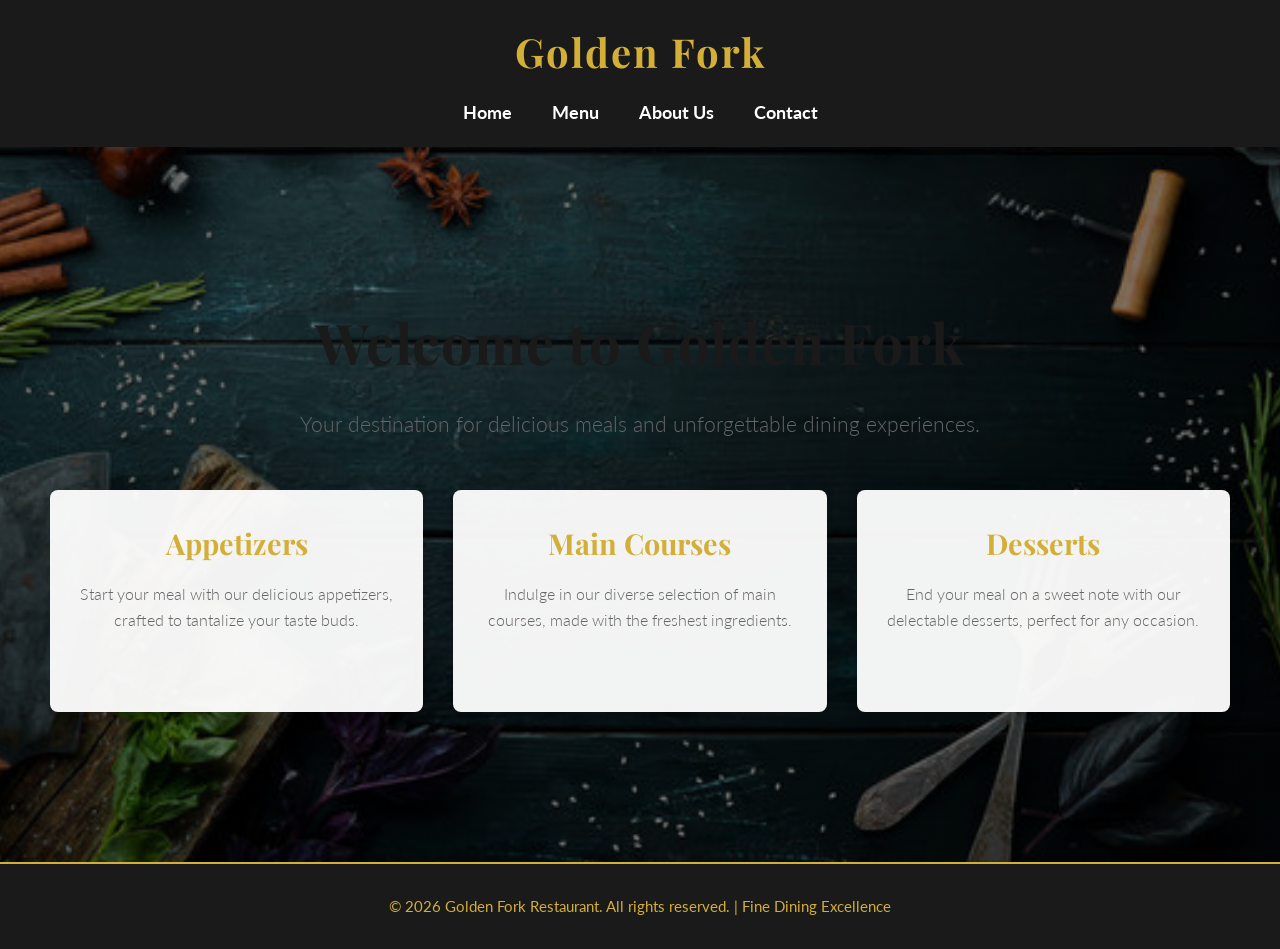
<file: index.html>
<!DOCTYPE html>
<html lang="en">
<head>
    <meta charset="UTF-8">
    <meta name="viewport" content="width=device-width, initial-scale=1.0">
    <title>Golden Fork - Fine Dining Experience</title>
    <link rel="stylesheet" href="style.css">
    <link href="https://fonts.googleapis.com/css2?family=Playfair+Display:wght@700&family=Lato:wght@400;700&display=swap" rel="stylesheet">
</head>
<body>
    <header>
        <h1>Golden Fork</h1>
        <nav>
            <ul>
                <li><a href="index.html">Home</a></li>
                <li><a href="menu.html">Menu</a></li>
                <li><a href="aboutus.html">About Us</a></li>
                <li><a href="contact.html">Contact</a></li>
            </ul>
        </nav>
    </header>

    <section id="home" class="hero">
        <h2>Welcome to Golden Fork</h2>
        <p>Your destination for delicious meals and unforgettable dining experiences.</p>
        <div class="menu items">
            <a href="menu.html" class="item">
                <h3>Appetizers</h3>
                <p>Start your meal with our delicious appetizers, crafted to tantalize your taste buds.</p>
            </a>
            <a href="menu.html" class="item">
                <h3>Main Courses</h3>
                <p>Indulge in our diverse selection of main courses, made with the freshest ingredients.</p>
            </a>
            <a href="menu.html" class="item">
                <h3>Desserts</h3>
                <p>End your meal on a sweet note with our delectable desserts, perfect for any occasion.</p>
            </a>

        </div>
    </section>
    
    <footer>
        <p>&copy; 2026 Golden Fork Restaurant. All rights reserved. | Fine Dining Excellence</p>
    </footer>
</body>
</html>
</file>
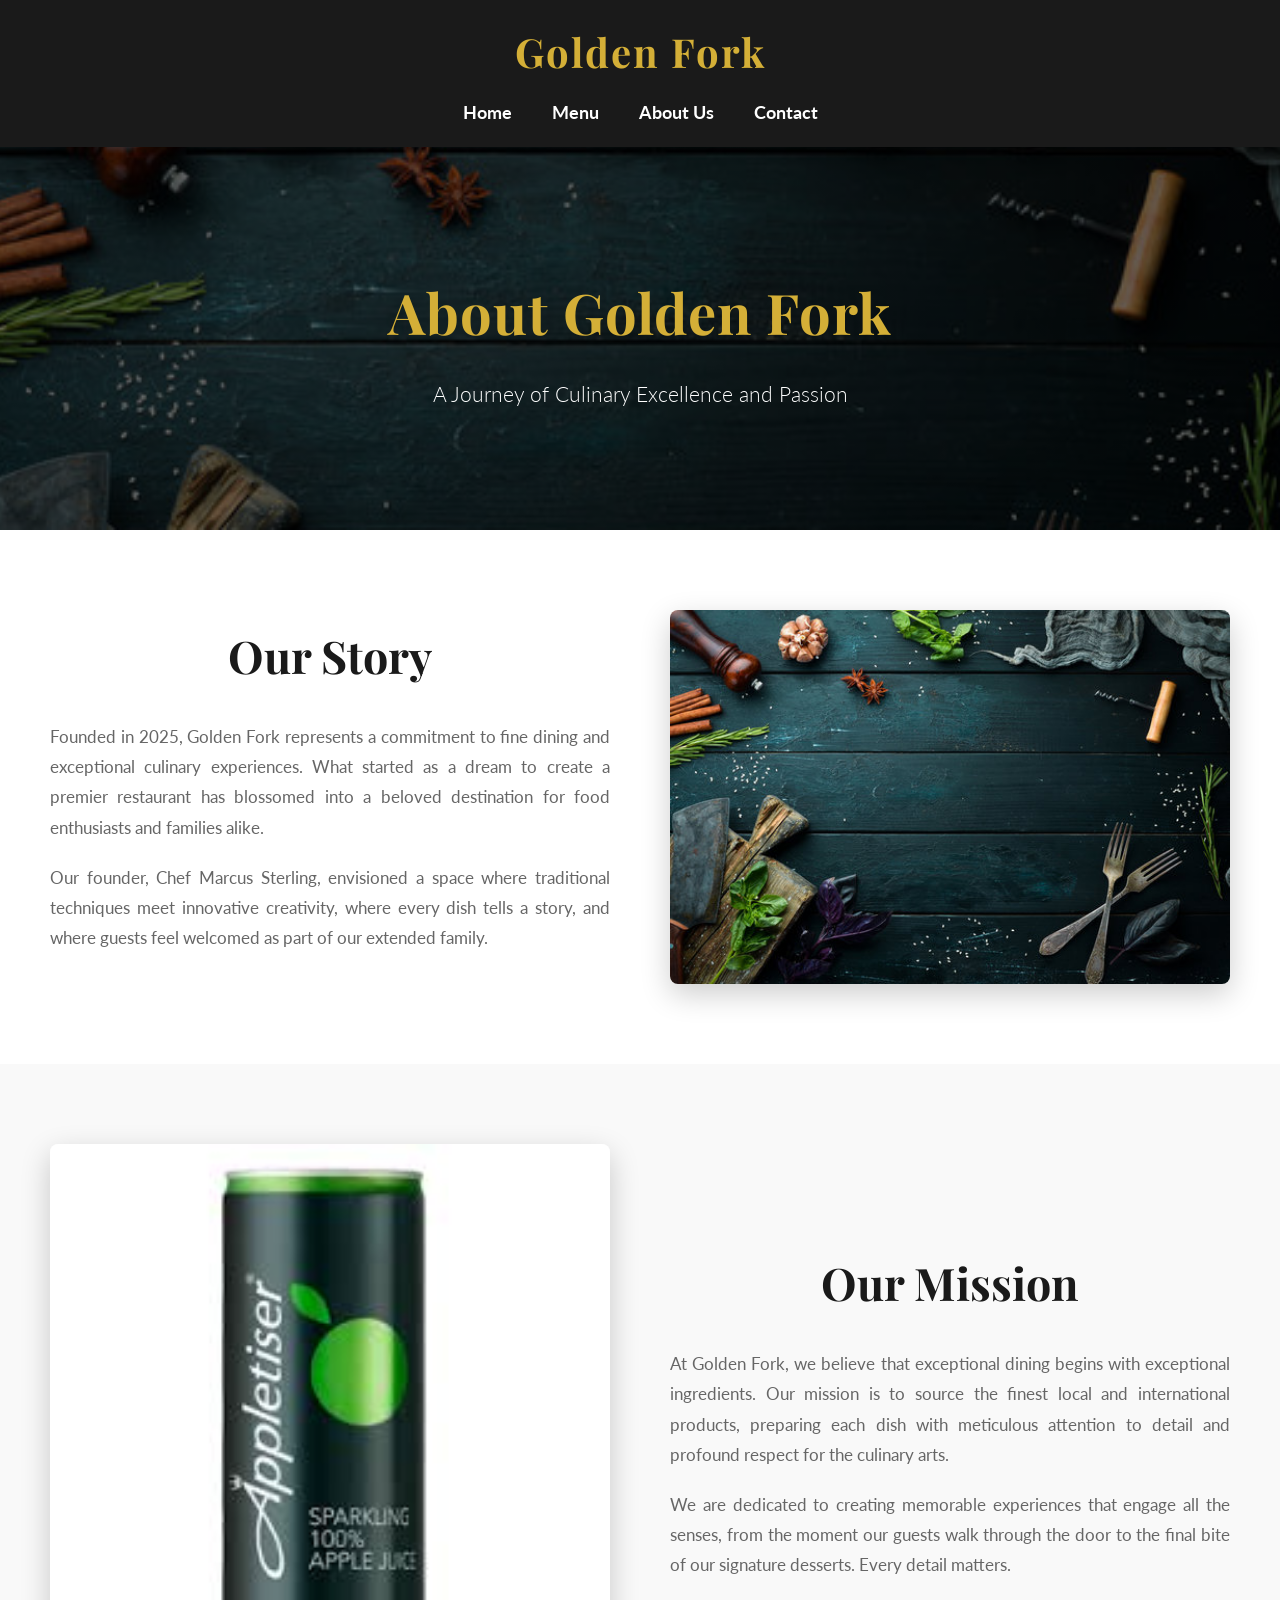
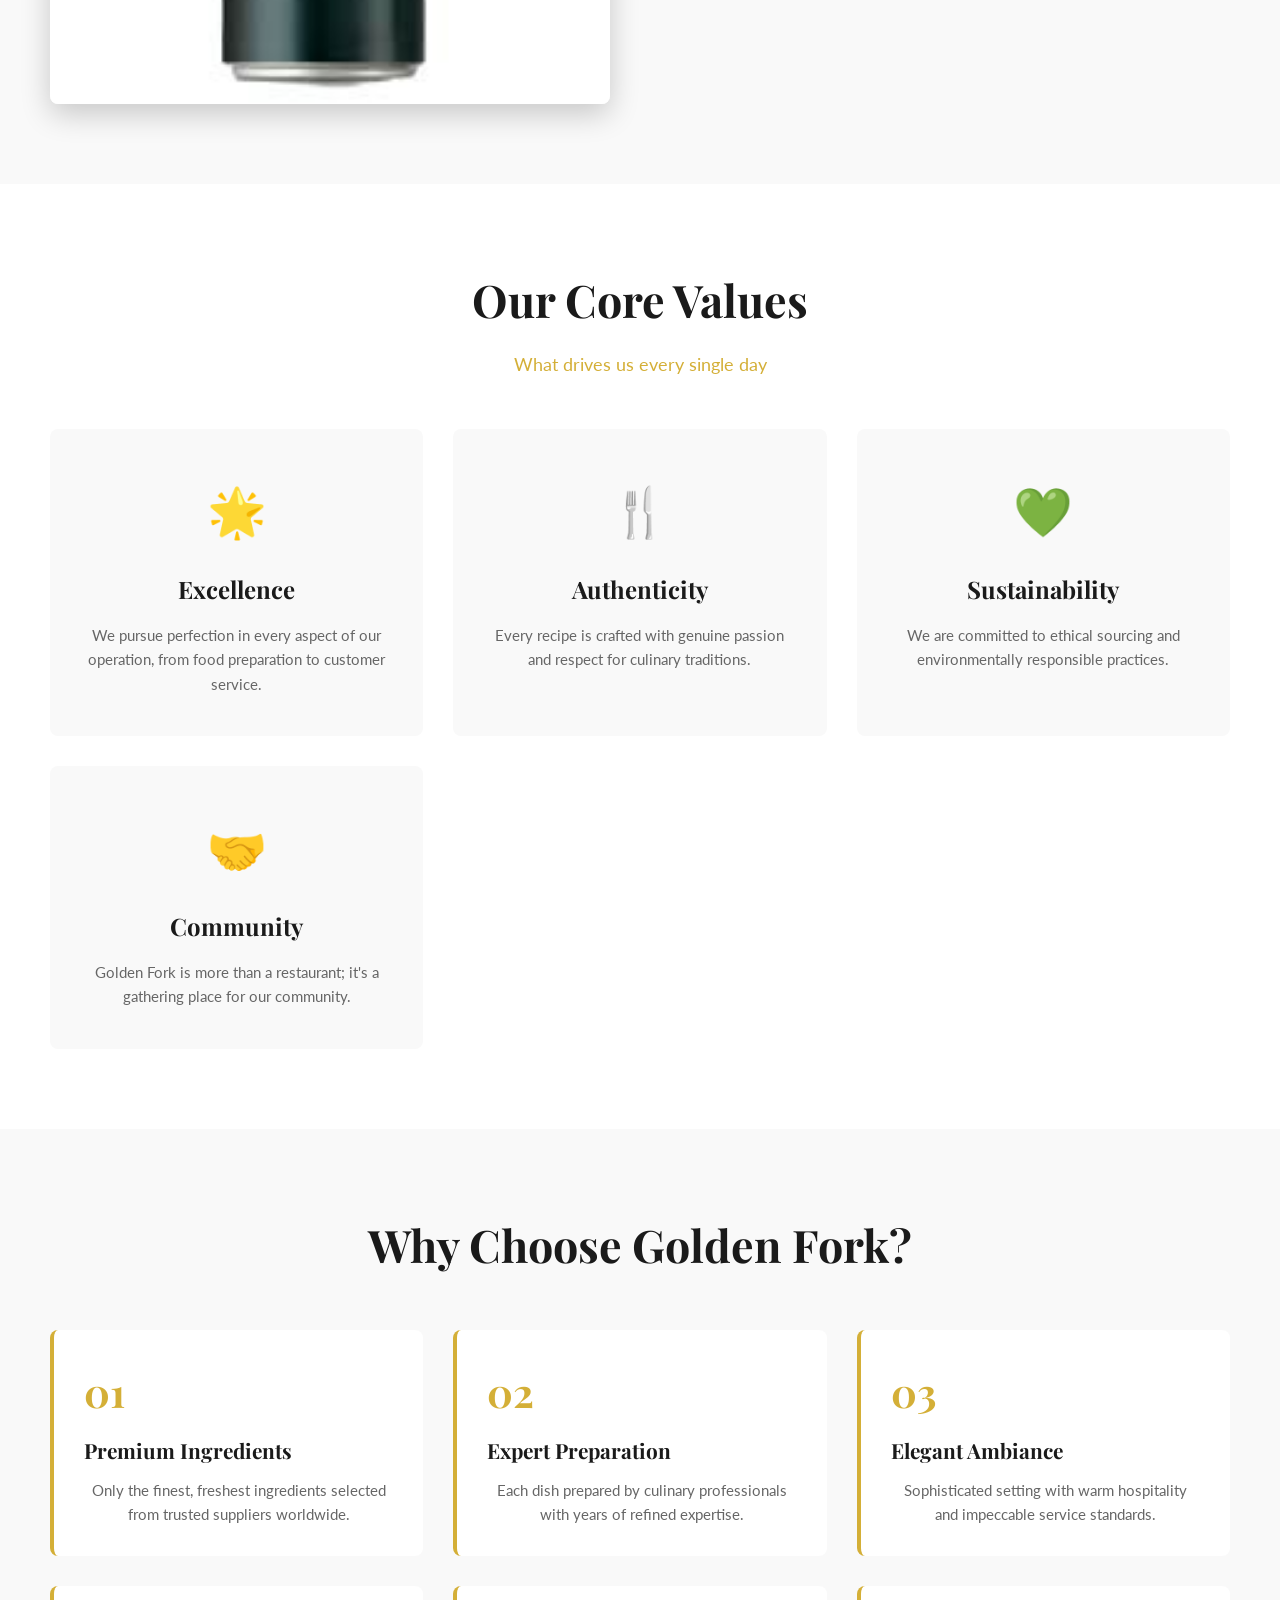
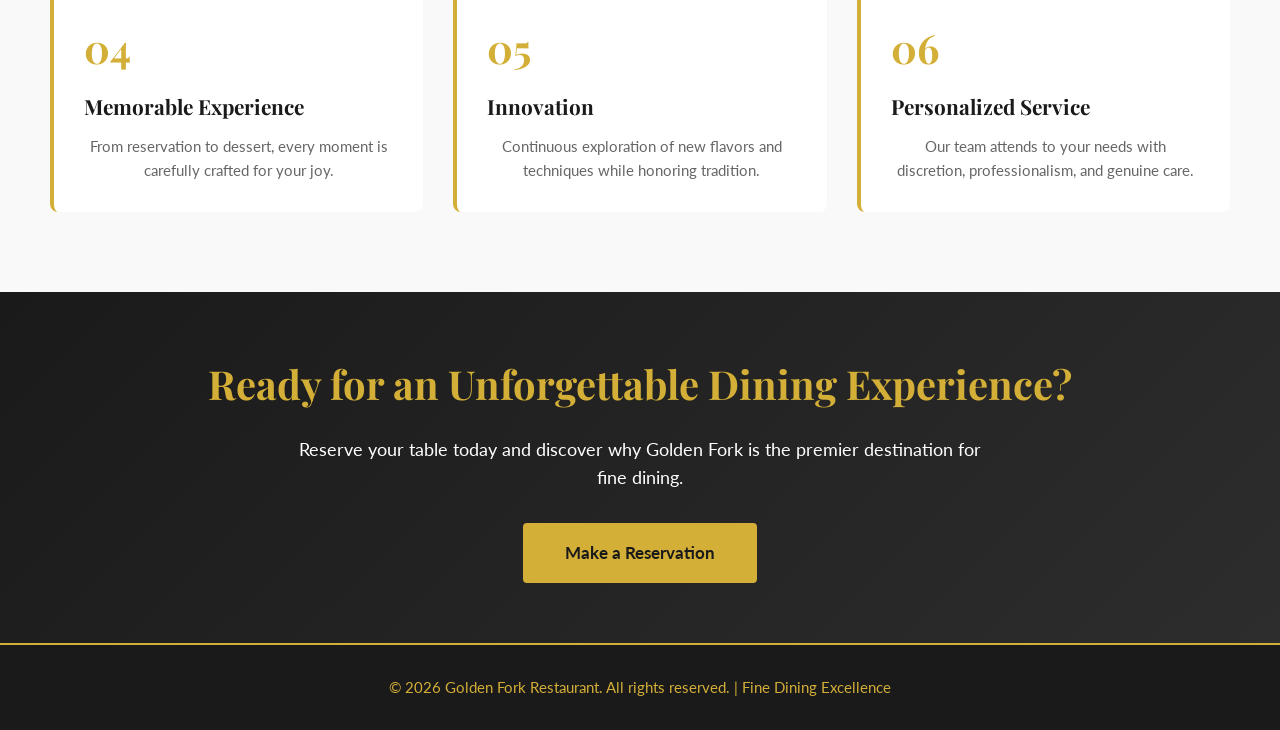
<file: aboutus.html>
<!DOCTYPE html>
<html lang="en">
<head>
    <meta charset="UTF-8">
    <meta name="viewport" content="width=device-width, initial-scale=1.0">
    <title>About Us - Golden Fork</title>
    <link rel="stylesheet" href="style.css">
    <link href="https://fonts.googleapis.com/css2?family=Playfair+Display:wght@700&family=Lato:wght@400;700&display=swap" rel="stylesheet">
</head>
<body>
    <header>
        <h1>Golden Fork</h1>
        <nav>
            <ul>
                <li><a href="index.html">Home</a></li>
                <li><a href="menu.html">Menu</a></li>
                <li><a href="aboutus.html">About Us</a></li>
                <li><a href="contact.html">Contact</a></li>
            </ul>
        </nav>
    </header>

    <!-- Hero Section -->
    <section id="about-hero">
        <h2>About Golden Fork</h2>
        <p>A Journey of Culinary Excellence and Passion</p>
    </section>

    <!-- Our Story Section -->
    <section class="about-content">
        <div class="about-container">
            <div class="about-text">
                <h2>Our Story</h2>
                <p>Founded in 2025, Golden Fork represents a commitment to fine dining and exceptional culinary experiences. What started as a dream to create a premier restaurant has blossomed into a beloved destination for food enthusiasts and families alike.</p>
                <p>Our founder, Chef Marcus Sterling, envisioned a space where traditional techniques meet innovative creativity, where every dish tells a story, and where guests feel welcomed as part of our extended family.</p>
            </div>
            <div class="about-image">
                <img src="images/background image.jpg" alt="Golden Fork Restaurant">
            </div>
        </div>
    </section>

    <!-- Our Mission Section -->
    <section class="about-content alt">
        <div class="about-container reverse">
            <div class="about-image">
                <img src="images/apple.jpg" alt="Fresh Ingredients">
            </div>
            <div class="about-text">
                <h2>Our Mission</h2>
                <p>At Golden Fork, we believe that exceptional dining begins with exceptional ingredients. Our mission is to source the finest local and international products, preparing each dish with meticulous attention to detail and profound respect for the culinary arts.</p>
                <p>We are dedicated to creating memorable experiences that engage all the senses, from the moment our guests walk through the door to the final bite of our signature desserts. Every detail matters.</p>
            </div>
        </div>
    </section>

    <!-- Core Values Section -->
    <section class="about-values">
        <h2>Our Core Values</h2>
        <p class="section-intro">What drives us every single day</p>
        <div class="values-grid">
            <div class="value-card">
                <div class="value-icon">🌟</div>
                <h3>Excellence</h3>
                <p>We pursue perfection in every aspect of our operation, from food preparation to customer service.</p>
            </div>
            <div class="value-card">
                <div class="value-icon">🍴</div>
                <h3>Authenticity</h3>
                <p>Every recipe is crafted with genuine passion and respect for culinary traditions.</p>
            </div>
            <div class="value-card">
                <div class="value-icon">💚</div>
                <h3>Sustainability</h3>
                <p>We are committed to ethical sourcing and environmentally responsible practices.</p>
            </div>
            <div class="value-card">
                <div class="value-icon">🤝</div>
                <h3>Community</h3>
                <p>Golden Fork is more than a restaurant; it's a gathering place for our community.</p>
            </div>
        </div>
    </section>


    <!-- Why Choose Us Section -->
    <section class="about-content alt">
        <div class="why-container">
            <h2>Why Choose Golden Fork?</h2>
            <div class="why-grid">
                <div class="why-item">
                    <span class="why-number">01</span>
                    <h4>Premium Ingredients</h4>
                    <p>Only the finest, freshest ingredients selected from trusted suppliers worldwide.</p>
                </div>
                <div class="why-item">
                    <span class="why-number">02</span>
                    <h4>Expert Preparation</h4>
                    <p>Each dish prepared by culinary professionals with years of refined expertise.</p>
                </div>
                <div class="why-item">
                    <span class="why-number">03</span>
                    <h4>Elegant Ambiance</h4>
                    <p>Sophisticated setting with warm hospitality and impeccable service standards.</p>
                </div>
                <div class="why-item">
                    <span class="why-number">04</span>
                    <h4>Memorable Experience</h4>
                    <p>From reservation to dessert, every moment is carefully crafted for your joy.</p>
                </div>
                <div class="why-item">
                    <span class="why-number">05</span>
                    <h4>Innovation</h4>
                    <p>Continuous exploration of new flavors and techniques while honoring tradition.</p>
                </div>
                <div class="why-item">
                    <span class="why-number">06</span>
                    <h4>Personalized Service</h4>
                    <p>Our team attends to your needs with discretion, professionalism, and genuine care.</p>
                </div>
            </div>
        </div>
    </section>

    <!-- Call to Action -->
    <section class="cta-section">
        <h2>Ready for an Unforgettable Dining Experience?</h2>
        <p>Reserve your table today and discover why Golden Fork is the premier destination for fine dining.</p>
        <a href="contact.html" class="cta-button">Make a Reservation</a>
    </section>

    <footer>
        <p>&copy; 2026 Golden Fork Restaurant. All rights reserved. | Fine Dining Excellence</p>
    </footer>
</body>
</html>
</file>
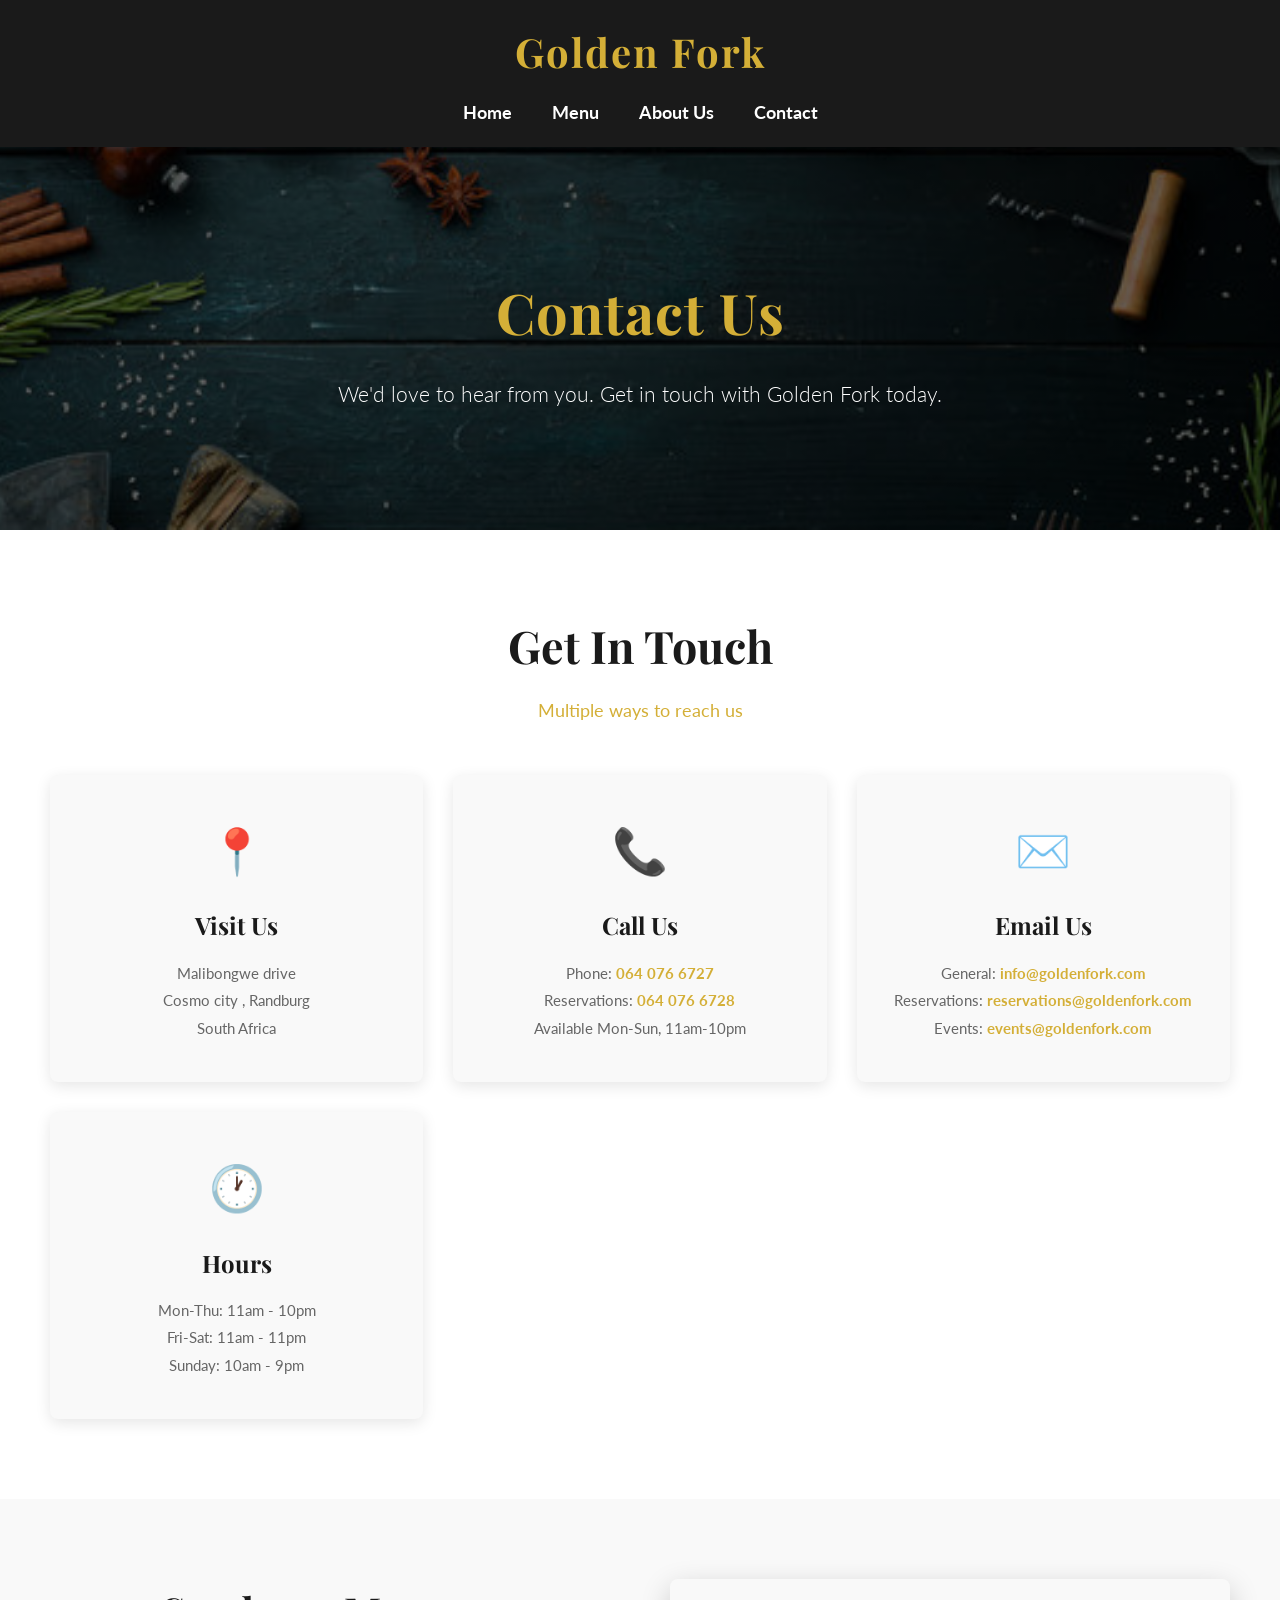
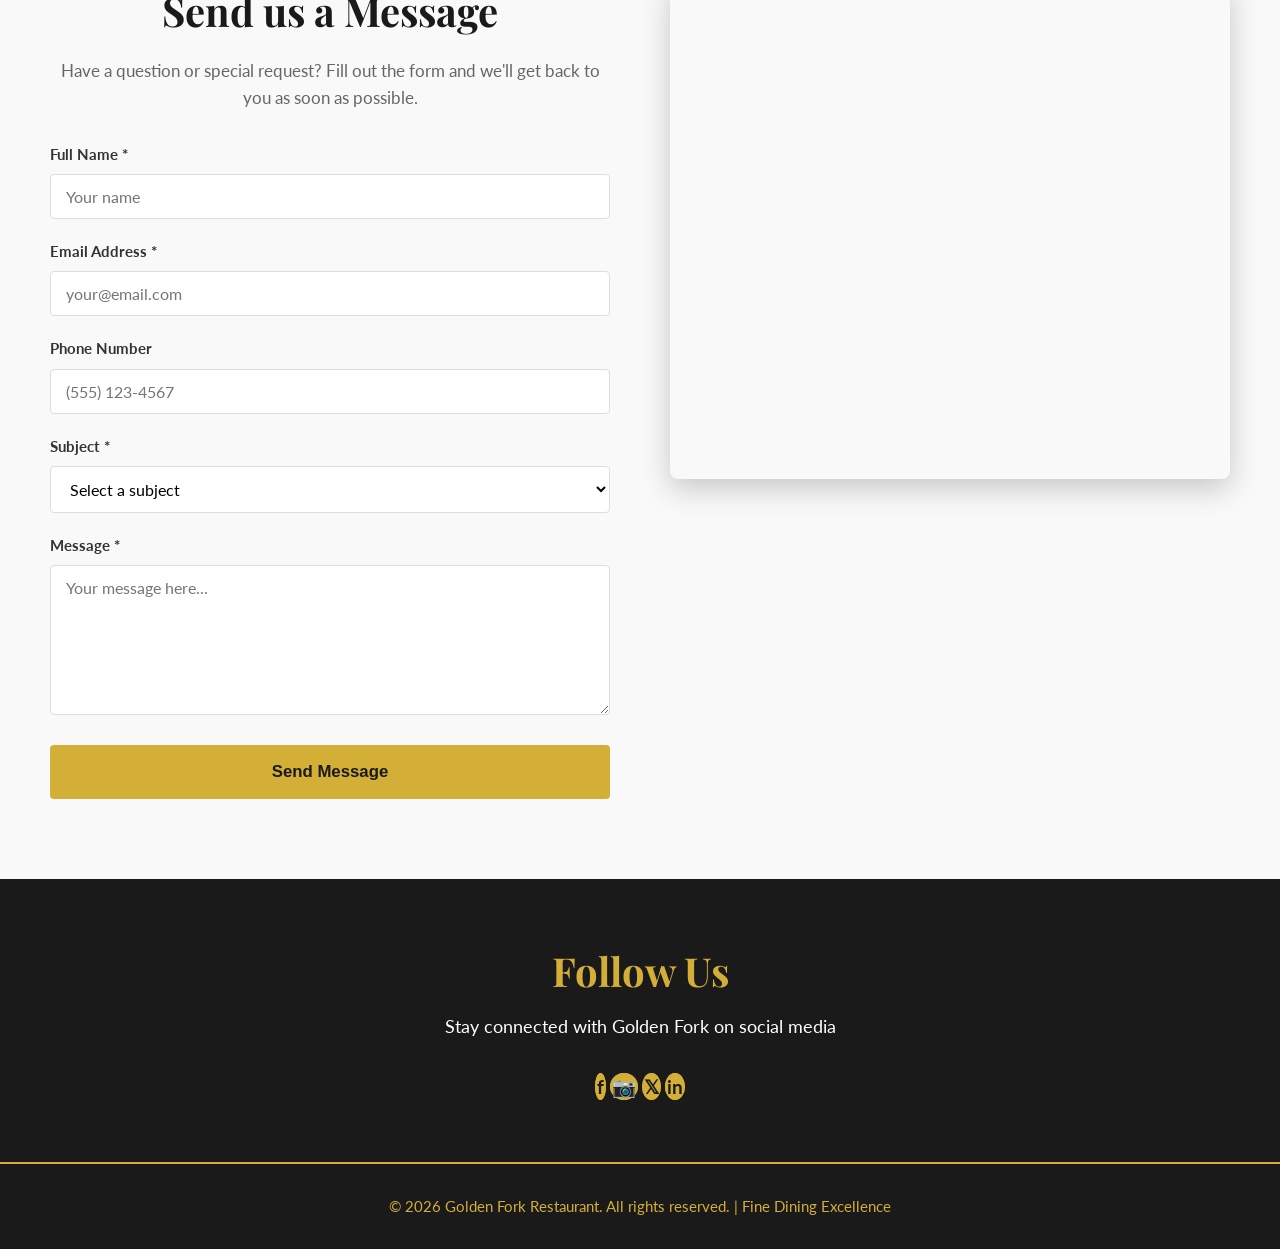
<file: contact.html>
<!DOCTYPE html>
<html lang="en">
<head>
    <meta charset="UTF-8">
    <meta name="viewport" content="width=device-width, initial-scale=1.0">
    <title>Contact - Golden Fork</title>
    <link rel="stylesheet" href="style.css">
    <link href="https://fonts.googleapis.com/css2?family=Playfair+Display:wght@700&family=Lato:wght@400;700&display=swap" rel="stylesheet">
</head>
<body>
    <header>
        <h1>Golden Fork</h1>
        <nav>
            <ul>
                <li><a href="index.html">Home</a></li>
                <li><a href="menu.html">Menu</a></li>
                <li><a href="aboutus.html">About Us</a></li>
                <li><a href="contact.html">Contact</a></li>
            </ul>
        </nav>
    </header>

    <!-- Hero Section -->
    <section id="contact-hero">
        <h2>Contact Us</h2>
        <p>We'd love to hear from you. Get in touch with Golden Fork today.</p>
    </section>

    <!-- Contact Information Grid -->
    <section class="contact-info-section">
        <h2>Get In Touch</h2>
        <p class="section-intro">Multiple ways to reach us</p>
        <div class="contact-info-grid">
            <div class="contact-card">
                <div class="contact-icon">📍</div>
                <h3>Visit Us</h3>
                <p>Malibongwe drive<br>Cosmo city , Randburg<br>South Africa</p>
            </div>
            <div class="contact-card">
                <div class="contact-icon">📞</div>
                <h3>Call Us</h3>
                <p>Phone: <strong>064 076 6727</strong><br>Reservations: <strong>064 076 6728</strong><br>Available Mon-Sun, 11am-10pm</p>
            </div>
            <div class="contact-card">
                <div class="contact-icon">✉️</div>
                <h3>Email Us</h3>
                <p>General: <strong>info@goldenfork.com</strong><br>Reservations: <strong>reservations@goldenfork.com</strong><br>Events: <strong>events@goldenfork.com</strong></p>
            </div>
            <div class="contact-card">
                <div class="contact-icon">🕐</div>
                <h3>Hours</h3>
                <p>Mon-Thu: 11am - 10pm<br>Fri-Sat: 11am - 11pm<br>Sunday: 10am - 9pm</p>
            </div>
        </div>
    </section>

    <!-- Contact Form Section -->
    <section class="contact-form-section">
        <div class="form-container">
            <div class="form-left">
                <h2>Send us a Message</h2>
                <p>Have a question or special request? Fill out the form and we'll get back to you as soon as possible.</p>
                <form id="contactForm" class="contact-form">
                    <div class="form-group">
                        <label for="name">Full Name *</label>
                        <input type="text" id="name" name="name" placeholder="Your name" required>
                    </div>
                    
                    <div class="form-group">
                        <label for="email">Email Address *</label>
                        <input type="email" id="email" name="email" placeholder="your@email.com" required>
                    </div>
                    
                    <div class="form-group">
                        <label for="phone">Phone Number</label>
                        <input type="tel" id="phone" name="phone" placeholder="(555) 123-4567">
                    </div>
                    
                    <div class="form-group">
                        <label for="subject">Subject *</label>
                        <select id="subject" name="subject" required>
                            <option value="">Select a subject</option>
                            <option value="reservation">Reservation Inquiry</option>
                            <option value="event">Event Catering</option>
                            <option value="feedback">Feedback</option>
                            <option value="general">General Question</option>
                            <option value="other">Other</option>
                        </select>
                    </div>
                    
                    <div class="form-group">
                        <label for="message">Message *</label>
                        <textarea id="message" name="message" rows="6" placeholder="Your message here..." required></textarea>
                    </div>
                    
                    <button type="submit" class="submit-btn">Send Message</button>
                </form>
            </div>
            
            <div class="form-right">
                <div class="map-container">
                    <iframe src="https://www.google.com/maps/embed?pb=!1m18!1m12!1m3!1d3588.5!2d27.9167!3d-25.9833!2m3!1f0!2f0!3f0!3m2!1i1024!2i768!4f13.1!3m3!1m2!1s0x1e956c6b8b8b8b8b%3A0x1e956c6b8b8b8b8b!2zMjXCsDU4JzU5LjkiUyAyN8KwNTUnMDAuMSJF!5e0!3m2!1sen!2sza!4v1234567890" width="100%" height="500" style="border:none; border-radius:8px;" allowfullscreen="" loading="lazy" referrerpolicy="no-referrer-when-downgrade"></iframe>
                </div>
            </div>
        </div>
    </section>

    <!-- Follow Us Section -->
    <section class="follow-section">
        <h2>Follow Us</h2>
        <p>Stay connected with Golden Fork on social media</p>
        <div class="social-links">
            <a href="#" class="social-btn" title="Facebook">f</a>
            <a href="#" class="social-btn" title="Instagram">📷</a>
            <a href="#" class="social-btn" title="Twitter">𝕏</a>
            <a href="#" class="social-btn" title="LinkedIn">in</a>
        </div>
    </section>

    <footer>
        <p>&copy; 2026 Golden Fork Restaurant. All rights reserved. | Fine Dining Excellence</p>
    </footer>
</body>
</html>
</file>
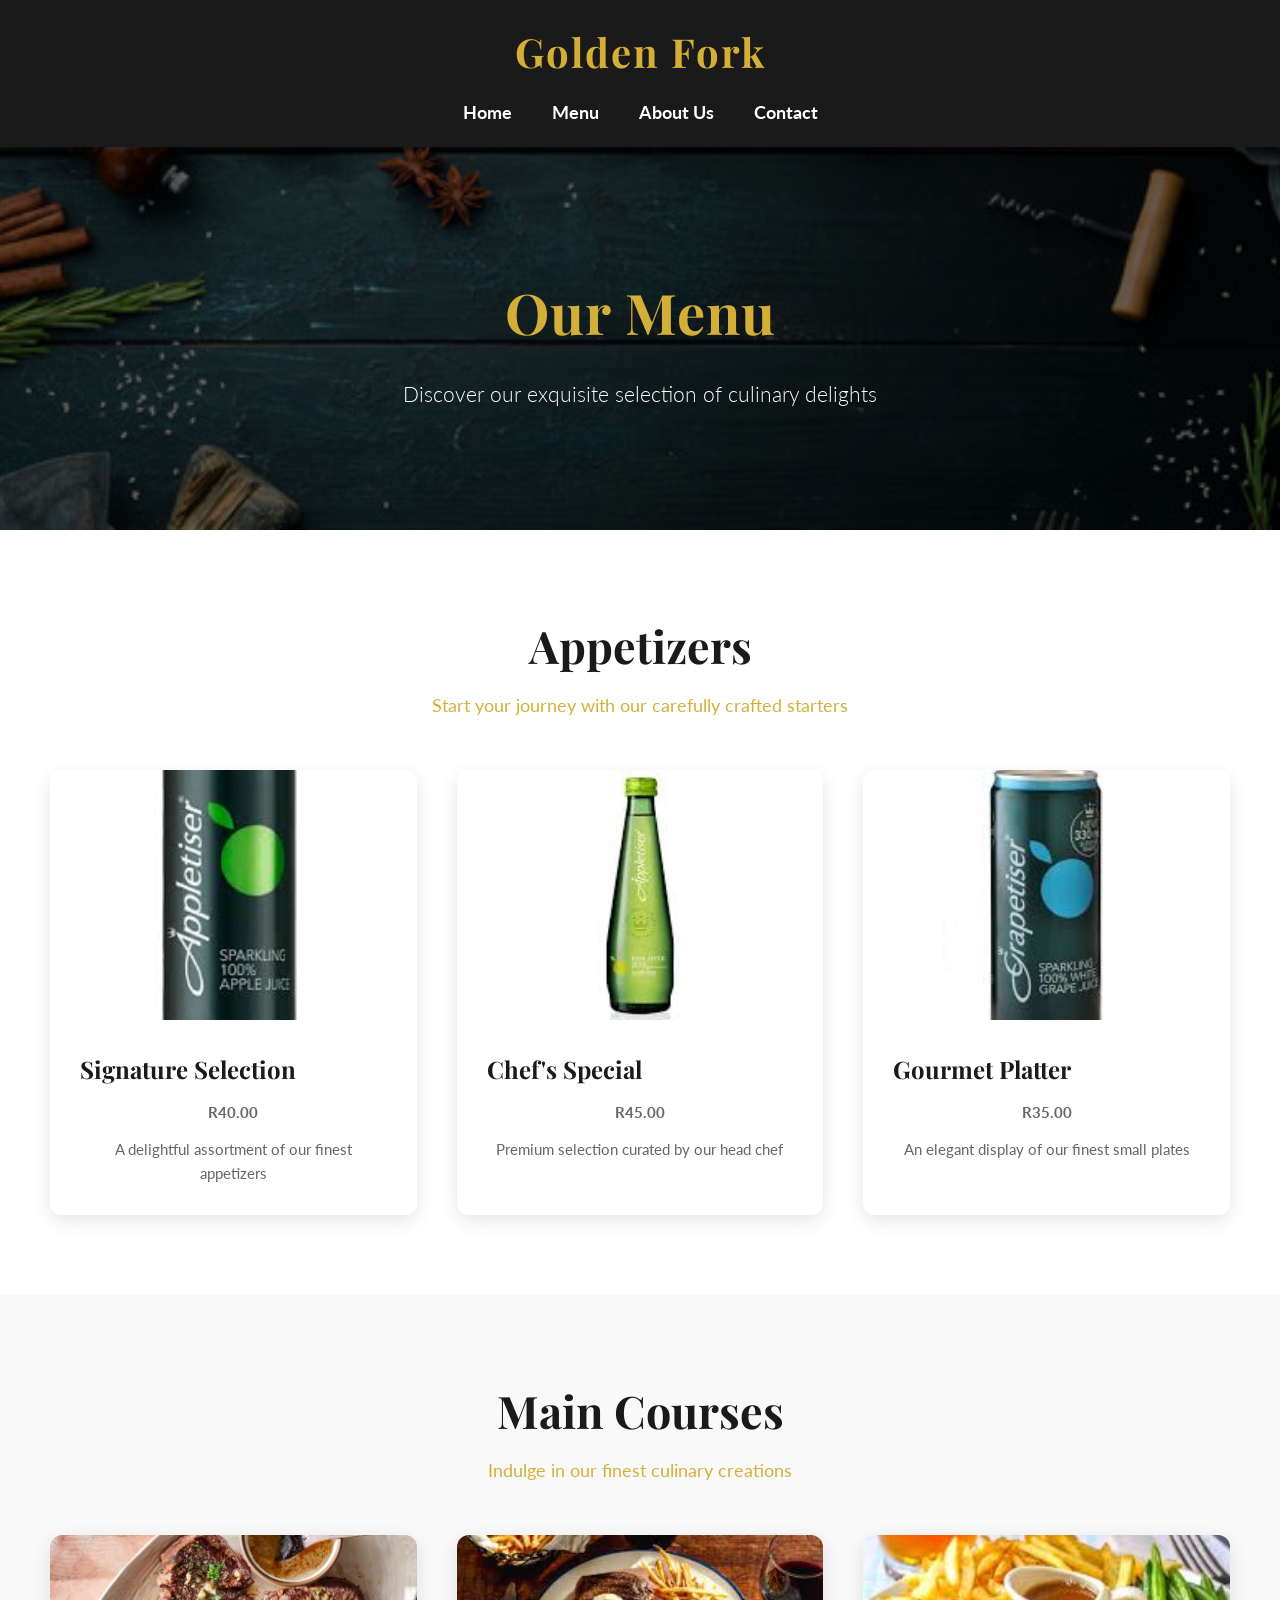
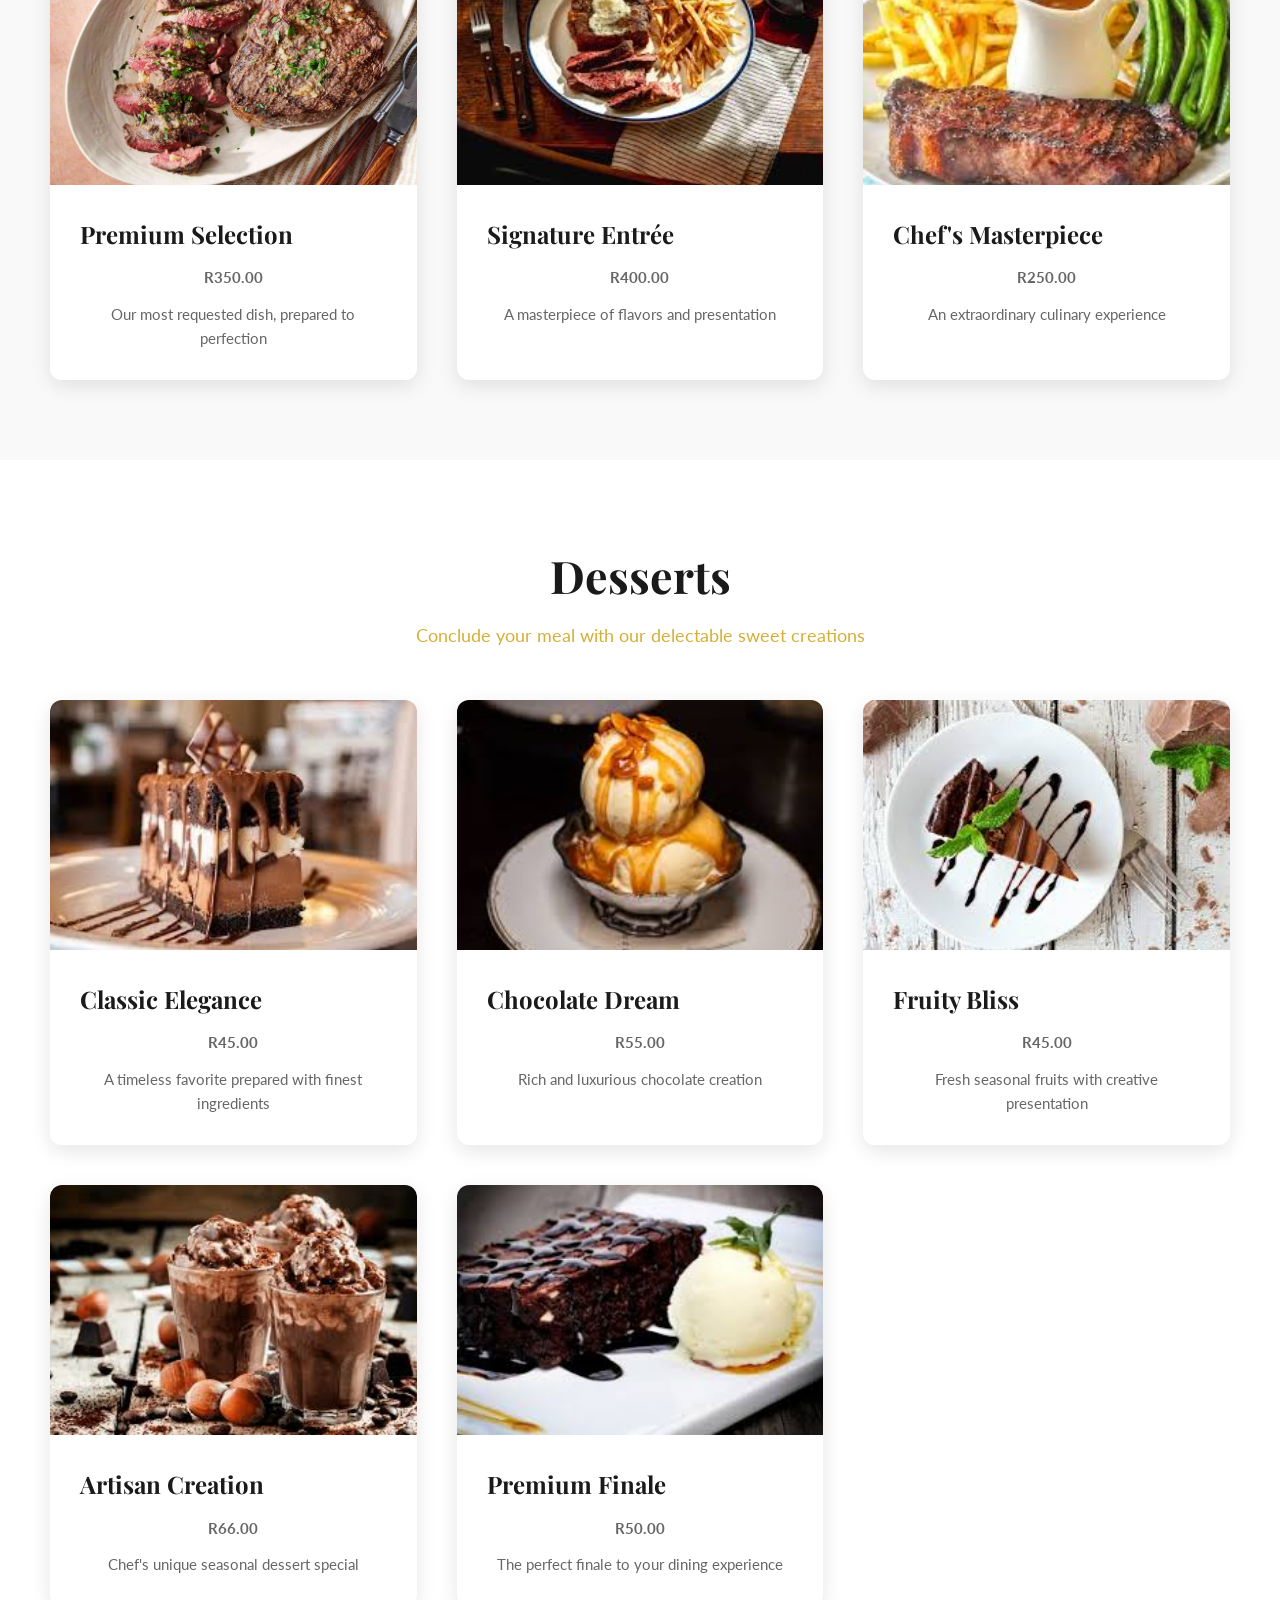
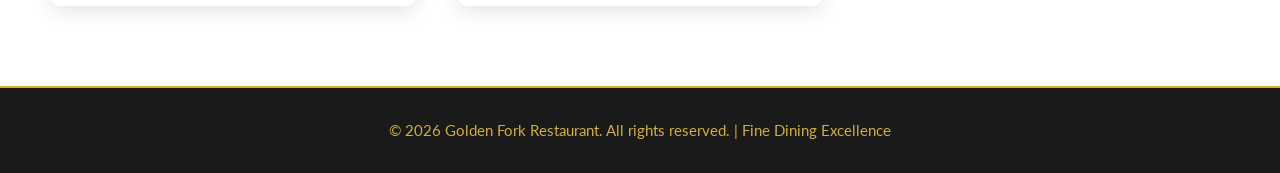
<file: menu.html>
<!DOCTYPE html>
<html lang="en">
<head>
    <meta charset="UTF-8">
    <meta name="viewport" content="width=device-width, initial-scale=1.0">
    <title>Menu - Golden Fork</title>
    <link rel="stylesheet" href="style.css">
    <link href="https://fonts.googleapis.com/css2?family=Playfair+Display:wght@700&family=Lato:wght@400;700&display=swap" rel="stylesheet">
</head>
<body>
    <header>
        <h1>Golden Fork</h1>
        <nav>
            <ul>
                <li><a href="index.html">Home</a></li>
                <li><a href="menu.html">Menu</a></li>
                <li><a href="aboutus.html">About Us</a></li>
                <li><a href="contact.html">Contact</a></li>
            </ul>
        </nav>
    </header>

    <section id="menu-hero">
        <h2>Our Menu</h2>
        <p>Discover our exquisite selection of culinary delights</p>
    </section>

    <!-- Appetizers Section -->
    <section id="appetizers" class="menu-section">
        <h2>Appetizers</h2>
        <p class="section-description">Start your journey with our carefully crafted starters</p>
        <div class="menu-gallery">
            <div class="menu-item-card">
                <div class="menu-item-image">
                    <img src="images/apple.jpg" alt="Appetizer 1">
                </div>
                <div class="menu-item-content">
                    <h3>Signature Selection</h3>
                    <p class="price">R40.00</p>
                    <p>A delightful assortment of our finest appetizers</p>
                </div>
            </div>
            <div class="menu-item-card">
                <div class="menu-item-image">
                    <img src="images/download.jpg" alt="Appetizer 2">
                </div>
                <div class="menu-item-content">
                    <h3>Chef's Special</h3>
                    <p class="price">R45.00</p>
                    <p>Premium selection curated by our head chef</p>
                </div>
            </div>
            <div class="menu-item-card">
                <div class="menu-item-image">
                    <img src="images/grape.jpg" alt="Appetizer 3">
                </div>
                <div class="menu-item-content">
                    <h3>Gourmet Platter</h3>
                    <p class="price">R35.00</p>
                    <p>An elegant display of our finest small plates</p>
                </div>
            </div>
        </div>
    </section>

    <!-- Main Courses Section -->
    <section id="main-courses" class="menu-section">
        <h2>Main Courses</h2>
        <p class="section-description">Indulge in our finest culinary creations</p>
        <div class="menu-gallery">
            <div class="menu-item-card">
                <div class="menu-item-image">
                    <img src="images/menu4.jpg" alt="Main Course 1">
                </div>
                <div class="menu-item-content">
                    <h3>Premium Selection</h3>
                    <p class="price">R350.00</p>
                    <p>Our most requested dish, prepared to perfection</p>
                </div>
            </div>
            <div class="menu-item-card">
                <div class="menu-item-image">
                    <img src="images/menu5.jpg" alt="Main Course 2">
                </div>
                <div class="menu-item-content">
                    <h3>Signature Entrée</h3>
                    <p class="price">R400.00</p>
                    <p>A masterpiece of flavors and presentation</p>
                </div>
            </div>
            <div class="menu-item-card">
                <div class="menu-item-image">
                    <img src="images/menu6.jpg" alt="Main Course 3">
                </div>
                <div class="menu-item-content">
                    <h3>Chef's Masterpiece</h3>
                    <p class="price">R250.00</p>
                    <p>An extraordinary culinary experience</p>
                </div>
            </div>
        </div>
    </section>

    <!-- Desserts Section -->
    <section id="desserts" class="menu-section">
        <h2>Desserts</h2>
        <p class="section-description">Conclude your meal with our delectable sweet creations</p>
        <div class="menu-gallery">
            <div class="menu-item-card">
                <div class="menu-item-image">
                    <img src="images/dessert1.jpg" alt="Dessert 1">
                </div>
                <div class="menu-item-content">
                    <h3>Classic Elegance</h3>
                    <p class="price">R45.00</p>
                    <p>A timeless favorite prepared with finest ingredients</p>
                </div>
            </div>
            <div class="menu-item-card">
                <div class="menu-item-image">
                    <img src="images/dessert2.jpg" alt="Dessert 2">
                </div>
                <div class="menu-item-content">
                    <h3>Chocolate Dream</h3>
                    <p class="price">R55.00</p>
                    <p>Rich and luxurious chocolate creation</p>
                </div>
            </div>
            <div class="menu-item-card">
                <div class="menu-item-image">
                    <img src="images/dessert3.jpg" alt="Dessert 3">
                </div>
                <div class="menu-item-content">
                    <h3>Fruity Bliss</h3>
                    <p class="price">R45.00</p>
                    <p>Fresh seasonal fruits with creative presentation</p>
                </div>
            </div>
            <div class="menu-item-card">
                <div class="menu-item-image">
                    <img src="images/dessert4.jpg" alt="Dessert 4">
                </div>
                <div class="menu-item-content">
                    <h3>Artisan Creation</h3>
                    <p class="price">R66.00</p>
                    <p>Chef's unique seasonal dessert special</p>
                </div>
            </div>
            <div class="menu-item-card">
                <div class="menu-item-image">
                    <img src="images/dessert5.jpg" alt="Dessert 5">
                </div>
                <div class="menu-item-content">
                    <h3>Premium Finale</h3>
                    <p class="price">R50.00</p>
                    <p>The perfect finale to your dining experience</p>
                </div>
            </div>
        </div>
    </section>

    <footer>
        <p>&copy; 2026 Golden Fork Restaurant. All rights reserved. | Fine Dining Excellence</p>
    </footer>
</body>
</html>
</file>
<file: style.css>
* {
    margin: 0;
    padding: 0;
    box-sizing: border-box;
}

body {
    font-family: 'Lato', sans-serif;
    line-height: 1.6;
    color: #333;
    min-height: 100vh;
    background-color: #fff;
}

img,
iframe,
video {
    max-width: 100%;
    height: auto;
    display: block;
}

header {
    background-color: #1a1a1a;
    padding: 20px 0;
    box-shadow: 0 2px 8px rgba(0, 0, 0, 0.1);
    position: sticky;
    top: 0;
    z-index: 100;
}

header h1 {
    font-family: 'Playfair Display', serif;
    font-size: 2.5em;
    color: #d4af37;
    text-align: center;
    margin-bottom: 15px;
    letter-spacing: 2px;
}

/* Navbar */
nav {
    display: flex;
    justify-content: center;
    background-color: #1a1a1a;
    padding: 0 20px;
}

nav ul {
    list-style: none;
    display: flex;
    gap: 40px;
}

nav ul li a {
    color: white;
    text-decoration: none;
    font-weight: 700;
    font-size: 1.1em;
    transition: color 0.3s ease;
    position: relative;
}

nav ul li a:hover {
    color: #d4af37;
}

nav ul li a::after {
    content: '';
    position: absolute;
    bottom: -5px;
    left: 0;
    width: 0;
    height: 2px;
    background-color: #d4af37;
    transition: width 0.3s ease;
}

nav ul li a:hover::after {
    width: 100%;
}

/* Hero Section */
.hero {
    text-align: center;
    padding: 150px 50px;
    background: linear-gradient(rgba(0, 0, 0, 0.5), rgba(0, 0, 0, 0.5)), url('images/background image.jpg') no-repeat center;
    background-size: cover;
    background-attachment: fixed;
    color: white;
}

.hero h2 {
    font-family: 'Playfair Display', serif;
    font-size: 3.5em;
    margin-bottom: 20px;
    letter-spacing: 1px;
}

.hero p {
    font-size: 1.3em;
    margin-bottom: 50px;
    font-weight: 300;
}

/* Menu Items Container */
.menu.items {
    display: grid;
    grid-template-columns: repeat(auto-fit, minmax(280px, 1fr));
    gap: 30px;
    margin-top: 40px;
}

.item {
    background-color: rgba(255, 255, 255, 0.95);
    padding: 30px;
    border-radius: 8px;
    box-shadow: 0 4px 15px rgba(0, 0, 0, 0.2);
    transition: transform 0.3s ease, box-shadow 0.3s ease;
    color: #333;
    text-decoration: none;
    display: block;
    cursor: pointer;
}

.item:hover {
    transform: translateY(-8px);
    box-shadow: 0 8px 25px rgba(0, 0, 0, 0.3);
}

.item h3 {
    font-family: 'Playfair Display', serif;
    font-size: 1.8em;
    color: #d4af37;
    margin-bottom: 15px;
}

.item p {
    color: #666;
    font-size: 1em;
}

/* Sections */
section {
    padding: 80px 50px;
}

section h2 {
    font-family: 'Playfair Display', serif;
    font-size: 2.8em;
    color: #1a1a1a;
    margin-bottom: 20px;
    text-align: center;
}

section p {
    font-size: 1.1em;
    color: #666;
    text-align: center;
    max-width: 700px;
    margin: 0 auto;
}

#menu {
    background-color: #f9f9f9;
}

#about {
    background-color: #fff;
}

#contact {
    background-color: #f9f9f9;
}

/* Footer */
footer {
    background-color: #1a1a1a;
    color: #d4af37;
    text-align: center;
    padding: 30px;
    font-size: 0.95em;
    border-top: 2px solid #d4af37;
}

/* Menu Page Hero Section */
#menu-hero {
    background: linear-gradient(rgba(0, 0, 0, 0.6), rgba(0, 0, 0, 0.6)), url('images/background image.jpg') no-repeat center;
    background-size: cover;
    background-attachment: fixed;
    color: white;
    text-align: center;
    padding: 120px 50px;
}

#menu-hero h2 {
    font-family: 'Playfair Display', serif;
    font-size: 3.5em;
    margin-bottom: 20px;
    letter-spacing: 1px;
    color: #d4af37;
}

#menu-hero p {
    font-size: 1.3em;
    font-weight: 300;
    color: #fff;
}

/* Menu Sections */
.menu-section {
    padding: 80px 50px;
}

.menu-section:nth-child(odd) {
    background-color: #fff;
}

.menu-section:nth-child(even) {
    background-color: #f9f9f9;
}

.menu-section h2 {
    font-family: 'Playfair Display', serif;
    font-size: 2.8em;
    color: #1a1a1a;
    margin-bottom: 10px;
    text-align: center;
}

.section-description {
    font-size: 1.1em;
    color: #d4af37;
    text-align: center;
    margin-bottom: 50px;
    font-weight: 400;
}

/* Menu Gallery Grid */
.menu-gallery {
    display: grid;
    grid-template-columns: repeat(auto-fit, minmax(320px, 1fr));
    gap: 40px;
    max-width: 1400px;
    margin: 0 auto;
}

/* Menu Item Card */
.menu-item-card {
    background-color: #fff;
    border-radius: 12px;
    overflow: hidden;
    box-shadow: 0 6px 20px rgba(0, 0, 0, 0.1);
    transition: all 0.4s cubic-bezier(0.25, 0.46, 0.45, 0.94);
    cursor: pointer;
}

.menu-item-card:hover {
    transform: translateY(-12px);
    box-shadow: 0 12px 35px rgba(212, 175, 55, 0.3);
}

/* Menu Item Image */
.menu-item-image {
    position: relative;
    overflow: hidden;
    height: 250px;
    background-color: #f0f0f0;
}

.menu-item-image img {
    width: 100%;
    height: 100%;
    object-fit: cover;
    transition: transform 0.4s ease;
}

.menu-item-card:hover .menu-item-image img {
    transform: scale(1.1);
}

.menu-item-image::after {
    content: '';
    position: absolute;
    top: 0;
    left: 0;
    right: 0;
    bottom: 0;
    background: linear-gradient(135deg, transparent 0%, rgba(212, 175, 55, 0.1) 100%);
    opacity: 0;
    transition: opacity 0.3s ease;
}

.menu-item-card:hover .menu-item-image::after {
    opacity: 1;
}

/* Menu Item Content */
.menu-item-content {
    padding: 30px;
    background-color: #fff;
}

.menu-item-card:hover .menu-item-content {
    background-color: #fafafa;
}

.menu-item-content h3 {
    font-family: 'Playfair Display', serif;
    font-size: 1.5em;
    color: #1a1a1a;
    margin-bottom: 12px;
    transition: color 0.3s ease;
}

.menu-item-card:hover .menu-item-content h3 {
    color: #d4af37;
}

.price {
    font-size: 1.4em;
    color: #d4af37;
    font-weight: 700;
    margin-bottom: 12px;
}

.menu-item-content p {
    color: #666;
    font-size: 0.95em;
    line-height: 1.6;
}

/* Responsive Design */
@media (max-width: 768px) {
    .menu-gallery {
        grid-template-columns: repeat(auto-fit, minmax(280px, 1fr));
        gap: 25px;
    }
    
    .menu-section {
        padding: 60px 30px;
    }
    
    #menu-hero {
        padding: 80px 30px;
    }
    
    #menu-hero h2 {
        font-size: 2.5em;
    }
    
    .menu-item-image {
        height: 200px;
    }
    
    section h2 {
        font-size: 2.2em;
    }
}

@media (max-width: 480px) {
    .menu-gallery {
        grid-template-columns: 1fr;
    }
    
    .menu-section {
        padding: 40px 15px;
    }
    
    #menu-hero {
        padding: 60px 15px;
    }
    
    #menu-hero h2 {
        font-size: 1.8em;
    }
    
    .menu-item-image {
        height: 180px;
    }
    
    section h2 {
        font-size: 1.8em;
    }
}

/* About Us Page Styles */
#about-hero {
    background: linear-gradient(rgba(0, 0, 0, 0.6), rgba(0, 0, 0, 0.6)), url('images/background image.jpg') no-repeat center;
    background-size: cover;
    background-attachment: fixed;
    color: white;
    text-align: center;
    padding: 120px 50px;
}

#about-hero h2 {
    font-family: 'Playfair Display', serif;
    font-size: 3.5em;
    margin-bottom: 20px;
    letter-spacing: 1px;
    color: #d4af37;
}

#about-hero p {
    font-size: 1.3em;
    font-weight: 300;
    color: #fff;
}

/* About Content Section */
.about-content {
    padding: 80px 50px;
}

.about-content.alt {
    background-color: #f9f9f9;
}

.about-content h2 {
    font-family: 'Playfair Display', serif;
    font-size: 2.8em;
    color: #1a1a1a;
    margin-bottom: 30px;
}

.about-container {
    display: grid;
    grid-template-columns: 1fr 1fr;
    gap: 60px;
    align-items: center;
    max-width: 1200px;
    margin: 0 auto;
}

.about-container.reverse {
    grid-template-columns: 1fr 1fr;
}

.about-text {
    flex: 1;
}

.about-text p {
    font-size: 1.05em;
    color: #666;
    line-height: 1.8;
    margin-bottom: 20px;
    text-align: justify;
}

.about-image {
    flex: 1;
    overflow: hidden;
    border-radius: 8px;
    box-shadow: 0 10px 30px rgba(0, 0, 0, 0.2);
}

.about-image img {
    width: 100%;
    height: auto;
    display: block;
    transition: transform 0.4s ease;
}

.about-content:hover .about-image img {
    transform: scale(1.05);
}

/* Values Grid */
.about-values {
    padding: 80px 50px;
    background-color: #fff;
}

.about-values h2 {
    font-family: 'Playfair Display', serif;
    font-size: 2.8em;
    color: #1a1a1a;
    text-align: center;
    margin-bottom: 15px;
}

.section-intro {
    font-size: 1.1em;
    color: #d4af37;
    text-align: center;
    margin-bottom: 50px;
    font-weight: 400;
}

.values-grid {
    display: grid;
    grid-template-columns: repeat(auto-fit, minmax(280px, 1fr));
    gap: 30px;
    max-width: 1200px;
    margin: 0 auto;
}

.value-card {
    background-color: #f9f9f9;
    padding: 40px 30px;
    border-radius: 8px;
    text-align: center;
    transition: all 0.3s ease;
    border-top: 4px solid transparent;
}

.value-card:hover {
    transform: translateY(-8px);
    box-shadow: 0 10px 30px rgba(212, 175, 55, 0.2);
    border-top-color: #d4af37;
    background-color: #fff;
}

.value-icon {
    font-size: 3em;
    margin-bottom: 20px;
}

.value-card h3 {
    font-family: 'Playfair Display', serif;
    font-size: 1.5em;
    color: #1a1a1a;
    margin-bottom: 15px;
}

.value-card p {
    color: #666;
    font-size: 0.95em;
    line-height: 1.6;
}

/* Section Title */
.section-title {
    font-family: 'Playfair Display', serif;
    font-size: 2.8em;
    color: #1a1a1a;
    text-align: center;
    margin-bottom: 15px;
}

/* Team Grid */
.team-grid {
    display: grid;
    grid-template-columns: repeat(auto-fit, minmax(280px, 1fr));
    gap: 40px;
    max-width: 1200px;
    margin: 0 auto;
}

.team-member {
    background-color: #fff;
    border-radius: 8px;
    overflow: hidden;
    box-shadow: 0 6px 20px rgba(0, 0, 0, 0.1);
    transition: all 0.4s ease;
    text-align: center;
}

.team-member:hover {
    transform: translateY(-10px);
    box-shadow: 0 12px 35px rgba(212, 175, 55, 0.3);
}

.member-image {
    width: 100%;
    height: 280px;
    overflow: hidden;
    background-color: #f0f0f0;
}

.member-image img {
    width: 100%;
    height: 100%;
    object-fit: cover;
    transition: transform 0.4s ease;
}

.team-member:hover .member-image img {
    transform: scale(1.1);
}

.team-member h3 {
    font-family: 'Playfair Display', serif;
    font-size: 1.5em;
    color: #1a1a1a;
    padding: 20px 20px 10px;
    margin: 0;
}

.position {
    color: #d4af37;
    font-weight: 700;
    font-size: 0.95em;
    padding: 5px 20px;
    margin: 0;
}

.team-member p:last-child {
    color: #666;
    font-size: 0.9em;
    padding: 0 20px 20px;
    line-height: 1.6;
}

/* Why Choose Us Section */
.why-container {
    max-width: 1200px;
    margin: 0 auto;
}

.why-container h2 {
    font-family: 'Playfair Display', serif;
    font-size: 2.8em;
    color: #1a1a1a;
    text-align: center;
    margin-bottom: 50px;
}

.why-grid {
    display: grid;
    grid-template-columns: repeat(auto-fit, minmax(300px, 1fr));
    gap: 30px;
}

.why-item {
    padding: 30px;
    background-color: #fff;
    border-radius: 8px;
    border-left: 4px solid #d4af37;
    transition: all 0.3s ease;
}

.why-item:hover {
    transform: translateX(10px);
    box-shadow: 0 8px 20px rgba(0, 0, 0, 0.1);
}

.why-number {
    font-family: 'Playfair Display', serif;
    font-size: 2.5em;
    color: #d4af37;
    font-weight: 700;
    display: block;
    margin-bottom: 10px;
}

.why-item h4 {
    font-family: 'Playfair Display', serif;
    font-size: 1.3em;
    color: #1a1a1a;
    margin-bottom: 10px;
}

.why-item p {
    color: #666;
    font-size: 0.95em;
    line-height: 1.6;
}

/* Call to Action Section */
.cta-section {
    background: linear-gradient(135deg, #1a1a1a 0%, #2d2d2d 100%);
    color: white;
    text-align: center;
    padding: 60px 50px;
}

.cta-section h2 {
    font-family: 'Playfair Display', serif;
    font-size: 2.5em;
    margin-bottom: 20px;
    color: #d4af37;
}

.cta-section p {
    font-size: 1.1em;
    margin-bottom: 30px;
    color: #fff;
}

.cta-button {
    display: inline-block;
    background-color: #d4af37;
    color: #1a1a1a;
    padding: 15px 40px;
    border-radius: 4px;
    text-decoration: none;
    font-weight: 700;
    font-size: 1.05em;
    transition: all 0.3s ease;
    border: 2px solid #d4af37;
}

.cta-button:hover {
    background-color: transparent;
    color: #d4af37;
    transform: translateY(-3px);
    box-shadow: 0 8px 20px rgba(212, 175, 55, 0.3);
}

/* About Us Responsive Design */
@media (max-width: 768px) {
    #about-hero {
        padding: 80px 30px;
    }
    
    #about-hero h2 {
        font-size: 2.5em;
    }
    
    .about-content {
        padding: 60px 30px;
    }
    
    .about-container,
    .about-container.reverse {
        grid-template-columns: 1fr;
        gap: 40px;
    }
    
    .about-values {
        padding: 60px 30px;
    }
    
    .values-grid {
        grid-template-columns: repeat(auto-fit, minmax(250px, 1fr));
        gap: 20px;
    }
    
    .team-grid {
        grid-template-columns: repeat(auto-fit, minmax(250px, 1fr));
        gap: 30px;
    }
    
    .why-grid {
        grid-template-columns: 1fr;
    }
    
    .cta-section {
        padding: 50px 30px;
    }
    
    .cta-section h2 {
        font-size: 1.8em;
    }
}

@media (max-width: 480px) {
    #about-hero {
        padding: 60px 15px;
    }
    
    #about-hero h2 {
        font-size: 1.8em;
    }
    
    .about-content {
        padding: 40px 15px;
    }
    
    .about-content h2 {
        font-size: 2em;
    }
    
    .about-text p {
        font-size: 0.95em;
        text-align: left;
    }
    
    .values-grid {
        grid-template-columns: 1fr;
    }
    
    .team-grid {
        grid-template-columns: 1fr;
    }
    
    .team-member h3 {
        font-size: 1.2em;
    }
    
    .cta-section {
        padding: 40px 15px;
    }
    
    .cta-button {
        padding: 12px 30px;
        font-size: 1em;
    }
}

/* Contact Page Styles */
#contact-hero {
    background: linear-gradient(rgba(0, 0, 0, 0.6), rgba(0, 0, 0, 0.6)), url('images/background image.jpg') no-repeat center;
    background-size: cover;
    background-attachment: fixed;
    color: white;
    text-align: center;
    padding: 120px 50px;
}

#contact-hero h2 {
    font-family: 'Playfair Display', serif;
    font-size: 3.5em;
    margin-bottom: 20px;
    letter-spacing: 1px;
    color: #d4af37;
}

#contact-hero p {
    font-size: 1.3em;
    font-weight: 300;
    color: #fff;
}

/* Contact Info Section */
.contact-info-section {
    padding: 80px 50px;
    background-color: #fff;
}

.contact-info-section h2 {
    font-family: 'Playfair Display', serif;
    font-size: 2.8em;
    color: #1a1a1a;
    text-align: center;
    margin-bottom: 15px;
}

.contact-info-grid {
    display: grid;
    grid-template-columns: repeat(auto-fit, minmax(280px, 1fr));
    gap: 30px;
    max-width: 1200px;
    margin: 0 auto;
    margin-top: 50px;
}

.contact-card {
    background-color: #f9f9f9;
    padding: 40px 30px;
    border-radius: 8px;
    text-align: center;
    transition: all 0.3s ease;
    box-shadow: 0 4px 15px rgba(0, 0, 0, 0.1);
}

.contact-card:hover {
    transform: translateY(-8px);
    box-shadow: 0 10px 30px rgba(212, 175, 55, 0.2);
    background-color: #fff;
}

.contact-icon {
    font-size: 2.8em;
    margin-bottom: 20px;
}

.contact-card h3 {
    font-family: 'Playfair Display', serif;
    font-size: 1.5em;
    color: #1a1a1a;
    margin-bottom: 15px;
}

.contact-card p {
    color: #666;
    font-size: 0.95em;
    line-height: 1.8;
}

.contact-card strong {
    color: #d4af37;
    font-weight: 700;
}

/* Contact Form Section */
.contact-form-section {
    padding: 80px 50px;
    background-color: #f9f9f9;
}

.form-container {
    display: grid;
    grid-template-columns: 1fr 1fr;
    gap: 60px;
    max-width: 1400px;
    margin: 0 auto;
    align-items: start;
}

.form-left h2 {
    font-family: 'Playfair Display', serif;
    font-size: 2.5em;
    color: #1a1a1a;
    margin-bottom: 15px;
}

.form-left p {
    color: #666;
    font-size: 1.05em;
    margin-bottom: 30px;
    line-height: 1.6;
}

.contact-form {
    display: flex;
    flex-direction: column;
}

.form-group {
    margin-bottom: 20px;
    display: flex;
    flex-direction: column;
}

.form-group label {
    font-weight: 700;
    color: #333;
    margin-bottom: 8px;
    font-size: 0.95em;
}

.form-group input,
.form-group select,
.form-group textarea {
    padding: 12px 15px;
    border: 1px solid #ddd;
    border-radius: 4px;
    font-family: 'Lato', sans-serif;
    font-size: 1em;
    transition: all 0.3s ease;
    background-color: #fff;
}

.form-group input:focus,
.form-group select:focus,
.form-group textarea:focus {
    outline: none;
    border-color: #d4af37;
    box-shadow: 0 0 8px rgba(212, 175, 55, 0.3);
    background-color: #fffbf0;
}

.form-group textarea {
    resize: vertical;
    min-height: 150px;
}

.submit-btn {
    padding: 15px 40px;
    background-color: #d4af37;
    color: #1a1a1a;
    border: 2px solid #d4af37;
    border-radius: 4px;
    font-weight: 700;
    font-size: 1.05em;
    cursor: pointer;
    transition: all 0.3s ease;
    margin-top: 10px;
}

.submit-btn:hover {
    background-color: transparent;
    color: #d4af37;
    transform: translateY(-3px);
    box-shadow: 0 8px 20px rgba(212, 175, 55, 0.3);
}

.submit-btn:active {
    transform: translateY(-1px);
}

/* Map Container */
.map-container {
    border-radius: 8px;
    overflow: hidden;
    box-shadow: 0 10px 30px rgba(0, 0, 0, 0.2);
    height: 100%;
    min-height: 500px;
}

.map-container iframe {
    width: 100%;
    height: 100%;
}

/* Follow Us Section */
.follow-section {
    padding: 60px 50px;
    background-color: #1a1a1a;
    text-align: center;
}

.follow-section h2 {
    font-family: 'Playfair Display', serif;
    font-size: 2.5em;
    color: #d4af37;
    margin-bottom: 10px;
}

.follow-section p {
    color: #fff;
    font-size: 1.1em;
    margin-bottom: 30px;
}


/* Global Responsive Improvements */
@media (max-width: 900px) {
    header {
        padding: 18px 15px;
    }

    nav {
        padding: 0 15px;
    }

    nav ul {
        flex-wrap: wrap;
        justify-content: center;
        gap: 18px;
    }

    nav ul li a {
        white-space: nowrap;
    }

    section {
        padding: 60px 25px;
    }

    .hero,
    #menu-hero,
    #about-hero,
    #contact-hero {
        background-attachment: scroll;
    }

    .hero,
    #menu-hero,
    #about-hero,
    #contact-hero {
        padding: 90px 25px;
    }

    .hero h2,
    #menu-hero h2,
    #about-hero h2,
    #contact-hero h2 {
        font-size: 2.6em;
    }

    .hero p,
    #menu-hero p,
    #about-hero p,
    #contact-hero p {
        font-size: 1.15em;
    }

    .contact-form-section .form-container {
        grid-template-columns: 1fr;
    }

    .map-container {
        min-height: 320px;
    }
}

@media (max-width: 600px) {
    header {
        padding: 14px 12px;
    }

    nav ul {
        gap: 12px;
    }

    section {
        padding: 40px 15px;
    }

    .hero,
    #menu-hero,
    #about-hero,
    #contact-hero {
        padding: 60px 15px;
    }

    .hero h2,
    #menu-hero h2,
    #about-hero h2,
    #contact-hero h2 {
        font-size: 1.8em;
    }

    .hero p,
    #menu-hero p,
    #about-hero p,
    #contact-hero p,
    .section-intro,
    .about-text p,
    .contact-card p,
    .form-left p {
        font-size: 1em;
        text-align: left;
    }

    .map-container {
        min-height: 240px;
    }

    .submit-btn,
    .cta-button {
        width: 100%;
        padding: 14px 0;
    }
}

.social-btn {
    width: 50px;
    height: 50px;
    background-color: #d4af37;
    color: #1a1a1a;
    border-radius: 50%;
    text-decoration: none;
    font-weight: 700;
    font-size: 1.2em;
    transition: all 0.3s ease;
    border: 2px solid #d4af37;
}

.social-btn:hover {
    background-color: transparent;
    color: #d4af37;
    transform: translateY(-5px);
    box-shadow: 0 8px 20px rgba(212, 175, 55, 0.4);
}

/* Contact Responsive Design */
@media (max-width: 768px) {
    #contact-hero {
        padding: 80px 30px;
    }
    
    #contact-hero h2 {
        font-size: 2.5em;
    }
    
    .contact-info-section {
        padding: 60px 30px;
    }
    
    .contact-info-grid {
        grid-template-columns: repeat(auto-fit, minmax(250px, 1fr));
        gap: 20px;
    }
    
    .contact-form-section {
        padding: 60px 30px;
    }
    
    .form-container {
        grid-template-columns: 1fr;
        gap: 40px;
    }
    
    .map-container {
        min-height: 350px;
    }
    
    .follow-section {
        padding: 50px 30px;
    }
    
    .follow-section h2 {
        font-size: 1.8em;
    }
}

@media (max-width: 480px) {
    #contact-hero {
        padding: 60px 15px;
    }
    
    #contact-hero h2 {
        font-size: 1.8em;
    }
    
    .contact-info-section {
        padding: 40px 15px;
    }
    
    .contact-card h3 {
        font-size: 1.2em;
    }
    
    .contact-form-section {
        padding: 40px 15px;
    }
    
    .form-left h2 {
        font-size: 1.8em;
    }
    
    .submit-btn {
        padding: 12px 30px;
        font-size: 1em;
    }
    
    .map-container {
        min-height: 280px;
    }
    
    .social-btn {
        width: 45px;
        height: 45px;
        font-size: 1em;
    }
}
</file>
